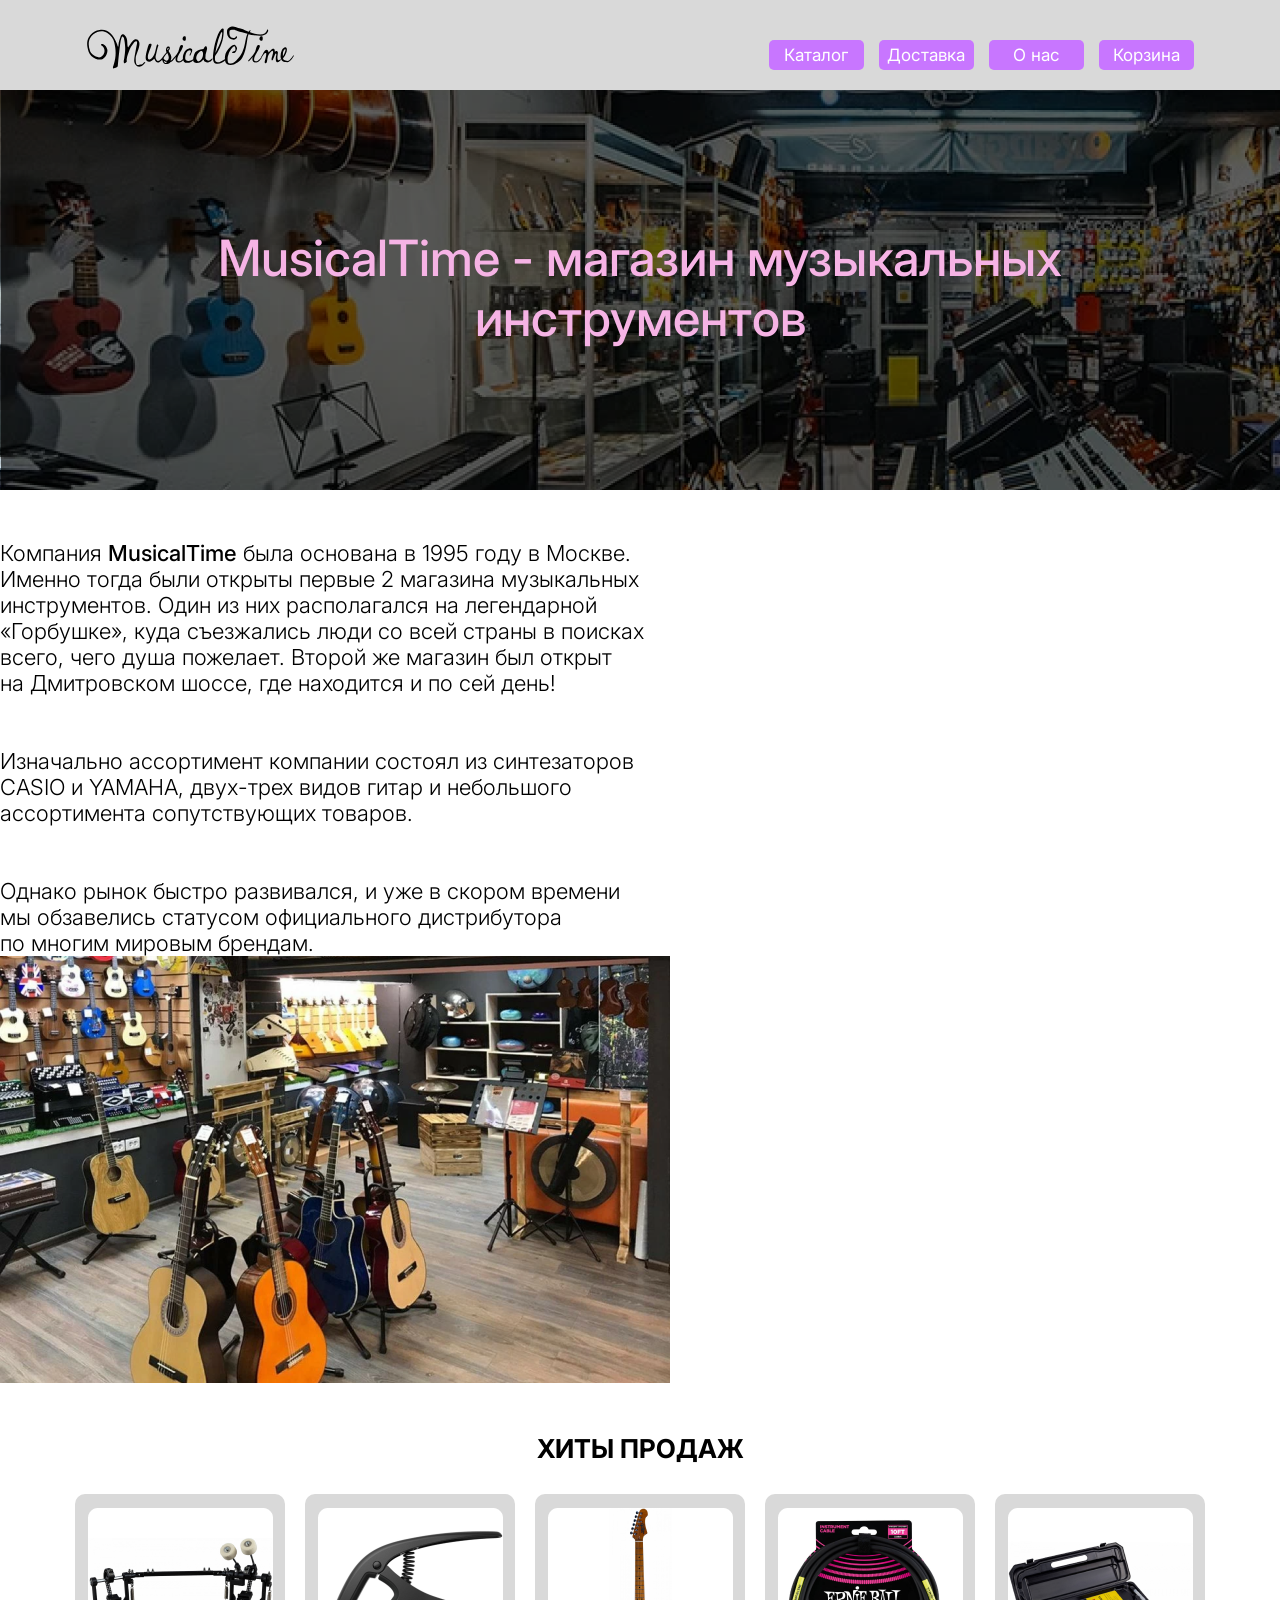
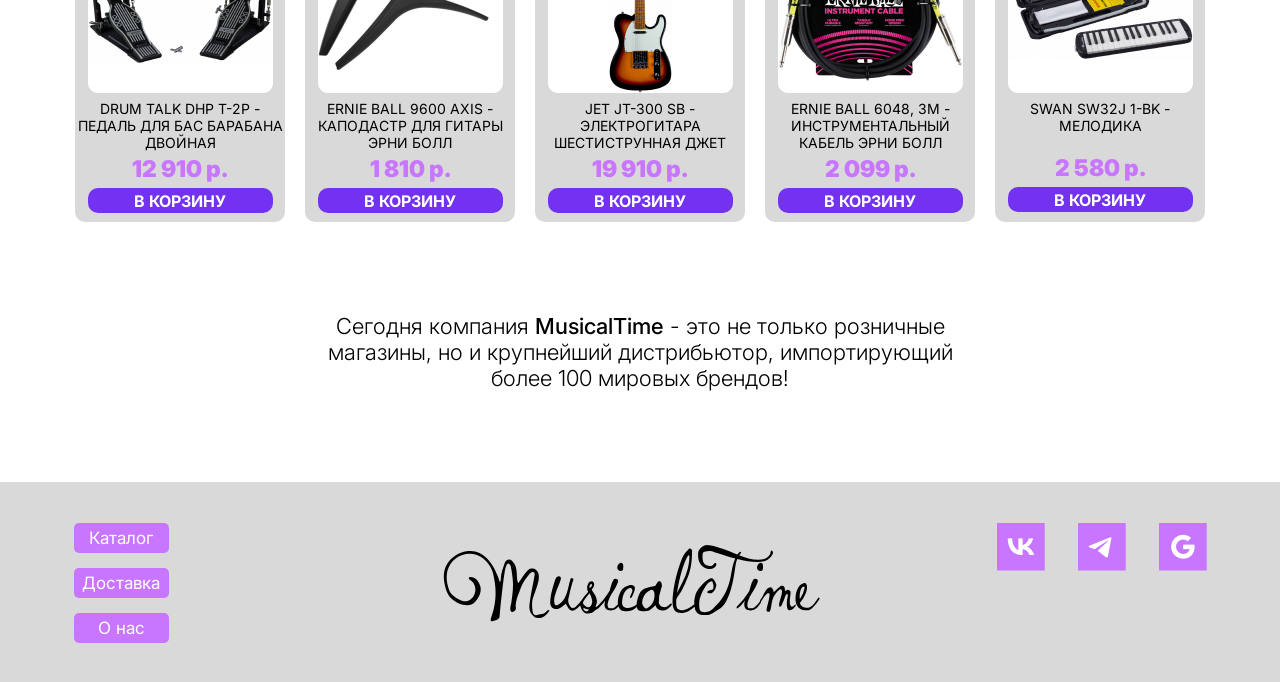
<file: index.html>
<!DOCTYPE html>
<html lang="en">
<head>
	<meta charset="UTF-8">
	<meta name="viewport" content="width=device-width, initial-scale=1.0">
	<link rel="preconnect" href="https://fonts.googleapis.com">
	<link rel="preconnect" href="https://fonts.gstatic.com" crossorigin>
	<link href="https://fonts.googleapis.com/css2?family=Inter:ital,opsz,wght@0,14..32,100..900;1,14..32,100..900&display=swap" rel="stylesheet">
	<link rel="stylesheet" href="style.css">
	<title>MusicakTime - Главная</title>
</head>
<body>
	<header class="header">
		<div class="nav">
			<div class="nav_flex">
				<a href="index.html">
					<img src="./foto/MusicalTime1.svg" alt="" class="logo1">
				</a>
				<div class="buttons">
					<button onclick="document.location='katalog.html'" class="but_nav">
						Каталог
					</button>
					<button class="but_nav">
						Доставка
					</button>
					<button onclick="document.location='katalog.html'" class="but_nav">
						О нас
					</button>
					<button onclick="document.location='oplata.html'" class="but_nav">
						Корзина
					</button>
				</div>
			</div>
		</div>
		<div class="shapka">
			<h1 class="h1_shapka">
				MusicalTime - магазин музыкальных <br> инструментов
			</h1>
		</div>
	</header>
	<div class="about_flex">
		<div class="con">
			<p class="p_about">
				Компания <span class="musical">MusicalTime</span> была основана в 1995 году в Москве. <br> Именно тогда были открыты первые 2 магазина музыкальных <br> инструментов. Один из них располагался на легендарной <br> «Горбушке», куда съезжались люди со всей страны в поисках <br> всего, чего душа пожелает. Второй же магазин был открыт <br> на Дмитровском шоссе, где находится и по сей день! <br> <br> <br> Изначально ассортимент компании состоял из синтезаторов <br> CASIO и YAMAHA, двух-трех видов гитар и небольшого <br> ассортимента сопутствующих товаров. <br> <br> <br> Однако рынок быстро развивался, и уже в скором времени <br> мы обзавелись статусом официального дистрибутора <br> по многим мировым брендам.
			</p>
			<img src="./foto/main_flex.png" alt="" class="abuot_img">
		</div>
	</div>
	<div class="con_prod">
		<h2 class="h2_hiti">
			ХИТЫ ПРОДАЖ
		</h2>
		<div class="kartochki_flex">
			<div class="kartochkA">
				<img src="./foto/pedal.png" alt="" class="img_kartochka">
				<p class="nazvanie">
					DRUM TALK DHP T-2P - ПЕДАЛЬ ДЛЯ БАС БАРАБАНА ДВОЙНАЯ
				</p>
				<p class="cena">
					12 910 р.
				</p>
				<button class="korzina" id="btn1" onclick="this.style.background='#C876FF'">
					В КОРЗИНУ
				</button>
			</div>
			<div class="kartochkA">
				<img src="./foto/kapod.png" alt="" class="img_kartochka">
				<p class="nazvanie">
					ERNIE BALL 9600 AXIS - КАПОДАСТР ДЛЯ ГИТАРЫ ЭРНИ БОЛЛ
				</p>
				<p class="cena">
					1 810 р.
				</p>
				<button class="korzina" id="btn2" onclick="this.style.background='#C876FF'">
					В КОРЗИНУ
				</button>
			</div>
			<div class="kartochkA">
				<img src="./foto/gitara.png" alt="" class="img_kartochka">
				<p class="nazvanie">
					JET JT-300 SB - ЭЛЕКТРОГИТАРА ШЕСТИСТРУННАЯ ДЖЕТ
				</p>
				<p class="cena">
					19 910 р.
				</p>
				<button class="korzina" id="btn3" onclick="this.style.background='#C876FF'">
					В КОРЗИНУ
				</button>
			</div>
			<div class="kartochkA">
				<img src="./foto/kabel.png" alt="" class="img_kartochka">
				<p class="nazvanie">
					ERNIE BALL 6048, 3М - ИНСТРУМЕНТАЛЬНЫЙ КАБЕЛЬ ЭРНИ БОЛЛ
				</p>
				<p class="cena">
					2 099 р.
				</p>
				<button class="korzina" id="btn4" onclick="this.style.background='#C876FF'">
					В КОРЗИНУ
				</button>
			</div>
			<div class="kartochkA">
				<img src="./foto/melodica.png" alt="" class="img_kartochka">
				<p class="nazvanie">
					SWAN SW32J 1-BK - МЕЛОДИКА
				</p>
				<p class="cena" style="	margin-top: 20px;">
					2 580 р.
				</p>
				<button class="korzina" id="btn5" onclick="this.style.background='#C876FF'">
					В КОРЗИНУ
				</button>
			</div>
		</div>
	</div>
	<p class="p_text">
		Сегодня компания <span class="musical">MusicalTime</span> - это не только розничные<br> магазины, но и крупнейший дистрибьютор, импортирующий<br> более 100 мировых брендов!
	</p>
	<footer class="footer">
		<div class="con_footer">
			<div class="but_footer">
				<button onclick="document.location='katalog.html'" class="but_nav" style="margin-top: 0px; margin-right: 0px;">
					Каталог
				</button>
				<button class="but_nav" style="margin-right: 0px;">
					Доставка
				</button>
				<button onclick="document.location='katalog.html'" class="but_nav" style="margin-right: 0px;">
					О нас
				</button>
			</div>
			<img src="./foto/logo2.svg" alt="" class="logo2">
			<div class="sotial">
				<a href="">
					<img src="./foto/vk.png" alt="" class="ico">
				</a>
				<a href="">
					<img src="./foto/tg.png" alt="" class="ico">
				</a>
				<a href="">
					<img src="./foto/google.png" alt="" class="ico" style="	margin-right: 0px;">
				</a>
			</div>
		</div>
	</footer>
	<script>
		document.getElementById('btn1').addEventListener('click', function() {
		this.textContent = 'В КОРЗИНЕ!';
});
		document.getElementById('btn2').addEventListener('click', function() {
		this.textContent = 'В КОРЗИНЕ!';
});	
		document.getElementById('btn3').addEventListener('click', function() {
		this.textContent = 'В КОРЗИНЕ!';
});
		document.getElementById('btn4').addEventListener('click', function() {
		this.textContent = 'В КОРЗИНЕ!';
});
		document.getElementById('btn5').addEventListener('click', function() {
		this.textContent = 'В КОРЗИНЕ!';
});
	</script>
</body>
</html>
</file>
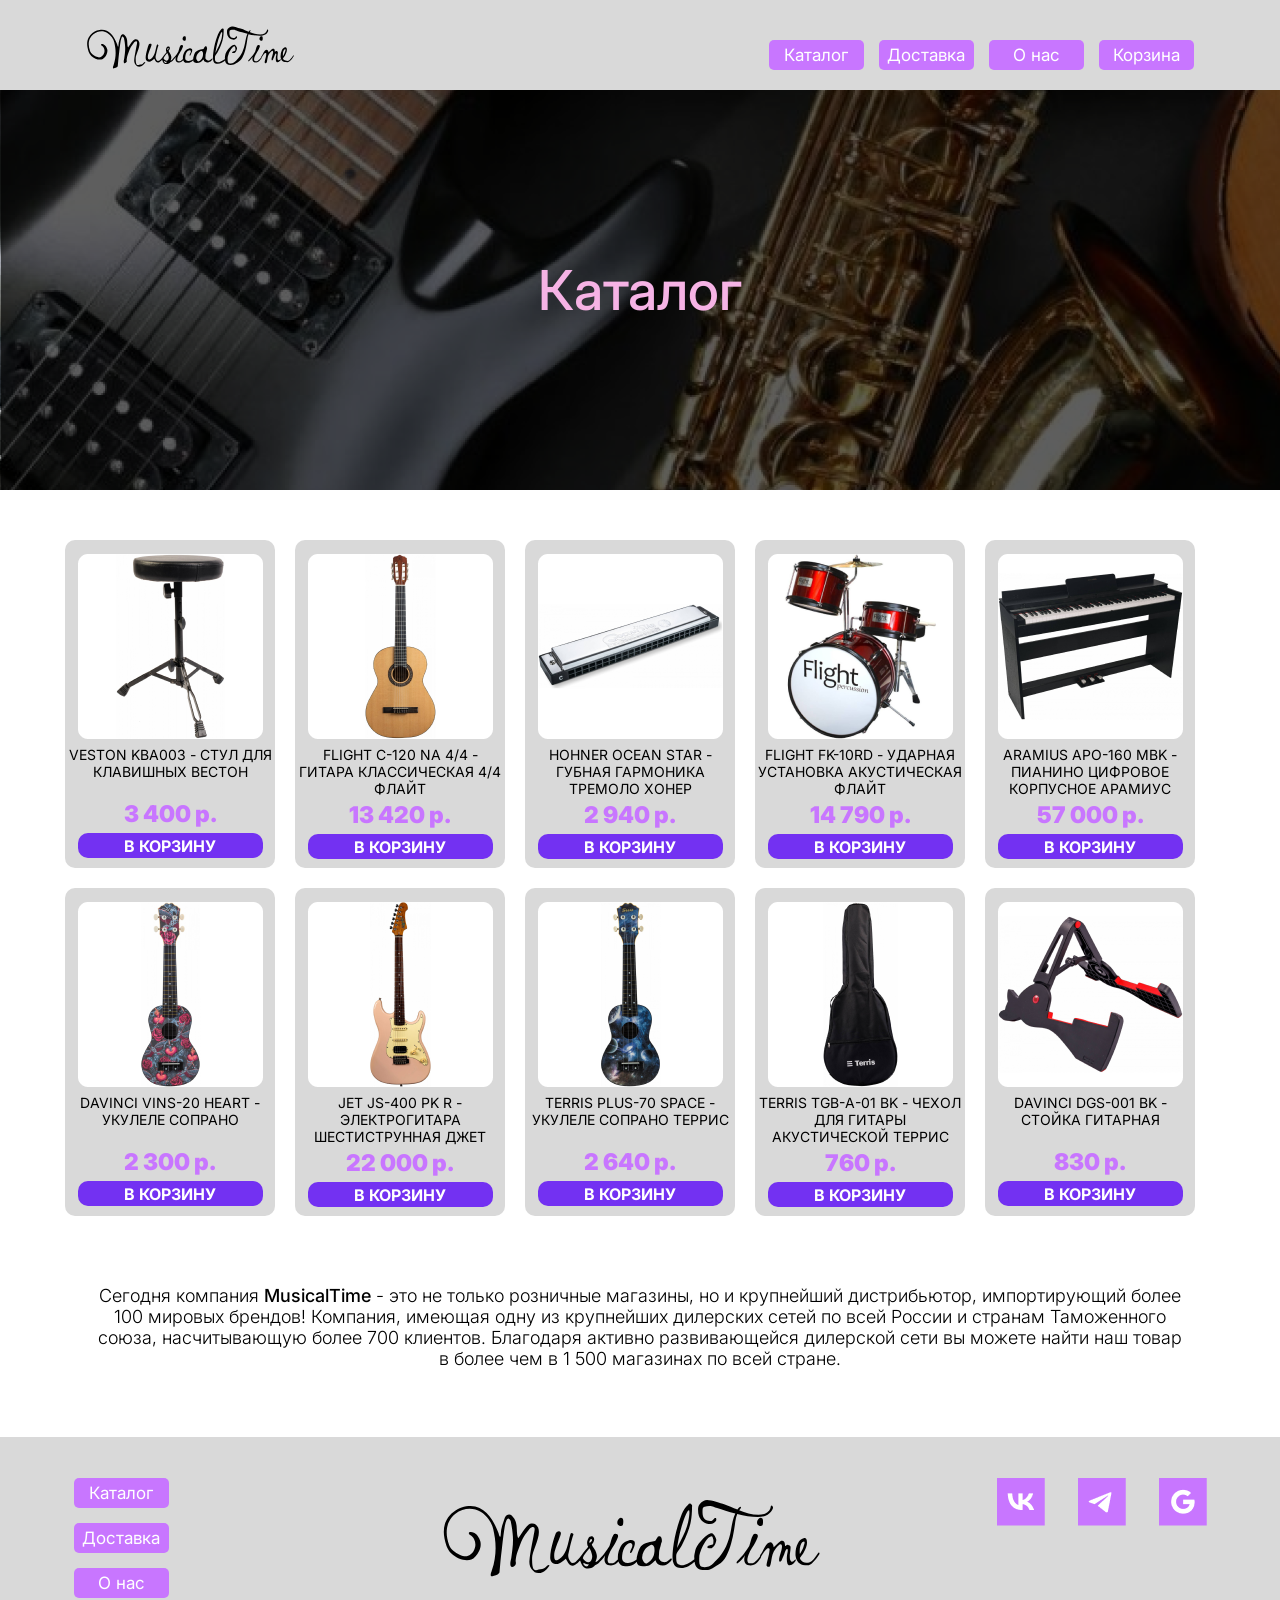
<file: katalog.html>
<!DOCTYPE html>
<html lang="en">
<head>
	<meta charset="UTF-8">
	<meta name="viewport" content="width=device-width, initial-scale=1.0">
	<link rel="preconnect" href="https://fonts.googleapis.com">
	<link rel="preconnect" href="https://fonts.gstatic.com" crossorigin>
	<link href="https://fonts.googleapis.com/css2?family=Inter:ital,opsz,wght@0,14..32,100..900;1,14..32,100..900&display=swap" rel="stylesheet">
	<link rel="stylesheet" href="style.css">
	<title>MusicakTime - Каталог</title>
</head>
<body>
	<header class="header">
		<div class="nav">
			<div class="nav_flex">
				<a href="index.html">
					<img src="./foto/MusicalTime1.svg" alt="" class="logo1">
				</a>
				<div class="buttons">
					<button onclick="document.location='katalog.html'" class="but_nav">
						Каталог
					</button>
					<button class="but_nav">
						Доставка
					</button>
					<button onclick="document.location='about.html'" class="but_nav">
						О нас
					</button>
					<button onclick="document.location='oplata.html'" class="but_nav">
						Корзина
					</button>
				</div>
			</div>
		</div>
		<div class="shapka" style="background-image: url(./foto/shapka_grid.png);">
			<h1 class="h1_shapka" style="font-size: 55px; margin-top: 29px;">
				Каталог
			</h1>
		</div>
	</header>
	<div class="con_grid">
		<div class="grid">
			<div class="kartochkA" style="margin-right: 20px;">
				<img src="./foto/stul.png" alt="" class="img_kartochka">
				<p class="nazvanie">
					VESTON KBA003 - СТУЛ ДЛЯ КЛАВИШНЫХ ВЕСТОН
				</p>
				<p class="cena" style="	margin-top: 20px;">
					3 400 р.
				</p>
				<button class="korzina" id="btn1" onclick="this.style.background='#C876FF'">
					В КОРЗИНУ
				</button>
			</div>
			<div class="kartochkA">
				<img src="./foto/gitara_grid.png" alt="" class="img_kartochka">
				<p class="nazvanie">
					FLIGHT C-120 NA 4/4 - ГИТАРА КЛАССИЧЕСКАЯ 4/4 ФЛАЙТ
				</p>
				<p class="cena">
					13 420 р.
				</p>
				<button class="korzina" id="btn2" onclick="this.style.background='#C876FF'">
					В КОРЗИНУ
				</button>
			</div>
			<div class="kartochkA">
				<img src="./foto/garm.png" alt="" class="img_kartochka">
				<p class="nazvanie">
					HOHNER OCEAN STAR  - ГУБНАЯ ГАРМОНИКА ТРЕМОЛО ХОНЕР
				</p>
				<p class="cena">
					2 940 р.
				</p>
				<button class="korzina" id="btn3" onclick="this.style.background='#C876FF'">
					В КОРЗИНУ
				</button>
			</div>
			<div class="kartochkA">
				<img src="./foto/ustanovka.png" alt="" class="img_kartochka">
				<p class="nazvanie">
					FLIGHT FK-10RD - УДАРНАЯ УСТАНОВКА АКУСТИЧЕСКАЯ ФЛАЙТ
				</p>
				<p class="cena">
					14 790 р.
				</p>
				<button class="korzina" id="btn4" onclick="this.style.background='#C876FF'">
					В КОРЗИНУ
				</button>
			</div>
			<div class="kartochkA" style="margin-right: 0px;">
				<img src="./foto/piano.png" alt="" class="img_kartochka">
				<p class="nazvanie">
					ARAMIUS APO-160 MBK - ПИАНИНО ЦИФРОВОЕ КОРПУСНОЕ АРАМИУС
				</p>
				<p class="cena">
					57 000 р.
				</p>
				<button class="korzina" id="btn5" onclick="this.style.background='#C876FF'">
					В КОРЗИНУ
				</button>
			</div>
			<div class="kartochkA">
				<img src="./foto/ukulele.png" alt="" class="img_kartochka">
				<p class="nazvanie">
					DAVINCI VINS-20 HEART - УКУЛЕЛЕ СОПРАНО
				</p>
				<p class="cena" style="	margin-top: 20px;">
					2 300 р.
				</p>
				<button class="korzina" id="btn6" onclick="this.style.background='#C876FF'">
					В КОРЗИНУ
				</button>
			</div>
			<div class="kartochkA">
				<img src="./foto/el_git1.png" alt="" class="img_kartochka">
				<p class="nazvanie">
					JET JS-400 PK R - ЭЛЕКТРОГИТАРА ШЕСТИСТРУННАЯ ДЖЕТ
				</p>
				<p class="cena">
					22 000 р.
				</p>
				<button class="korzina" id="btn7" onclick="this.style.background='#C876FF'">
					В КОРЗИНУ
				</button>
			</div>
			<div class="kartochkA">
				<img src="./foto/ukulele2.png" alt="" class="img_kartochka">
				<p class="nazvanie">
					TERRIS PLUS-70 SPACE - УКУЛЕЛЕ СОПРАНО ТЕРРИС
				</p>
				<p class="cena" style="	margin-top: 20px;">
					2 640 р.
				</p>
				<button class="korzina" id="btn8" onclick="this.style.background='#C876FF'">
					В КОРЗИНУ
				</button>
			</div>
			<div class="kartochkA">
				<img src="./foto/chehol.png" alt="" class="img_kartochka">
				<p class="nazvanie">
					TERRIS TGB-A-01 BK - ЧЕХОЛ ДЛЯ ГИТАРЫ АКУСТИЧЕСКОЙ ТЕРРИС
				</p>
				<p class="cena">
					760 р.
				</p>
				<button class="korzina" id="btn9" onclick="this.style.background='#C876FF'">
					В КОРЗИНУ
				</button>
			</div>
			<div class="kartochkA">
				<img src="./foto/stoyka.png" alt="" class="img_kartochka">
				<p class="nazvanie">
					DAVINCI DGS-001 BK - СТОЙКА ГИТАРНАЯ
				</p>
				<p class="cena" style="	margin-top: 20px;">
					830 р.
				</p>
				<button class="korzina" id="btn10" onclick="this.style.background='#C876FF'">
					В КОРЗИНУ
				</button>
			</div>
		</div>
	</div>
	<p class="p_grid">
		Сегодня компания <span class="musical">MusicalTime</span> - это не только розничные магазины, но и крупнейший дистрибьютор, импортирующий более <br> 100 мировых брендов! Компания, имеющая одну из крупнейших дилерских сетей по всей России и странам Таможенного <br> союза, насчитывающую более 700 клиентов. Благодаря активно развивающейся дилерской сети вы можете найти наш товар <br> в более чем в 1 500 магазинах по всей стране.
	</p>
	<footer class="footer">
		<div class="con_footer">
			<div class="but_footer">
				<button onclick="document.location='katalog.html'" class="but_nav" style="margin-top: 0px; margin-right: 0px;">
					Каталог
				</button>
				<button class="but_nav" style="margin-right: 0px;">
					Доставка
				</button>
				<button onclick="document.location='katalog.html'" class="but_nav" style="margin-right: 0px;">
					О нас
				</button>
			</div>
			<img src="./foto/logo2.svg" alt="" class="logo2">
			<div class="sotial">
				<a href="">
					<img src="./foto/vk.png" alt="" class="ico">
				</a>
				<a href="">
					<img src="./foto/tg.png" alt="" class="ico">
				</a>
				<a href="">
					<img src="./foto/google.png" alt="" class="ico" style="	margin-right: 0px;">
				</a>
			</div>
		</div>
	</footer>
	<script>
		document.getElementById('btn1').addEventListener('click', function() {
		this.textContent = 'В КОРЗИНЕ!';
});
		document.getElementById('btn2').addEventListener('click', function() {
		this.textContent = 'В КОРЗИНЕ!';
});	
		document.getElementById('btn3').addEventListener('click', function() {
		this.textContent = 'В КОРЗИНЕ!';
});
		document.getElementById('btn4').addEventListener('click', function() {
		this.textContent = 'В КОРЗИНЕ!';
});
		document.getElementById('btn5').addEventListener('click', function() {
		this.textContent = 'В КОРЗИНЕ!';
});
			document.getElementById('btn6').addEventListener('click', function() {
			this.textContent = 'В КОРЗИНЕ!';
	});
			document.getElementById('btn7').addEventListener('click', function() {
			this.textContent = 'В КОРЗИНЕ!';
	});	
			document.getElementById('btn8').addEventListener('click', function() {
			this.textContent = 'В КОРЗИНЕ!';
	});
			document.getElementById('btn9').addEventListener('click', function() {
			this.textContent = 'В КОРЗИНЕ!';
	});
			document.getElementById('btn10').addEventListener('click', function() {
			this.textContent = 'В КОРЗИНЕ!';
	});
		</script>
</body>
</html>
</file>
<file: style.css>
html {
	box-sizing: border-box;
}
*, *::before, *::after{
	box-sizing: inherit;
}
img{
	display: block;
	max-width: 100%;
}
h1, h2, h3, h4, h5, h6, p {
	padding: 0;
	margin: 0;
}
body{
	margin: 0;
	font-family: "Inter", sans-serif;
	font-weight: 400;
}
.nav {
	display: flex;
	flex-direction: column;
	align-items: center;
	width: 100%;
	height: 90px;
	background-color: #D9D9D9;
}
.nav_flex {
	display: flex;
	align-items: center;
	flex-direction: row;
  flex-wrap: wrap;
	margin-top: 25px;
}
.buttons {
	padding-left: 475px;
	display: flex;
  flex-direction: row;
  flex-wrap: wrap;
}
.but_nav {
	font-family: "Inter", sans-serif;
	padding: 0px;
	width: 95px;
	height: 30px;
	background-color: #C876FF;
	color: #fff;
	border-radius: 5px;
	border: none;
	margin-right: 15px;
	margin-top: 15px;
	font-weight: 400;
	font-size: 17px;
	transition: 0.3s;
}
.but_nav:last-child {
	margin-right: 0px;
}
.but_nav:hover {
	background-color: #20125B;
	font-weight: 500;
	font-size: 18px;
}
.but_nav:active {
	background-color: #F6B3E5;
}
.shapka {
	display: flex;
	flex-direction: column;
  align-items: center;
	background-image: url(./foto/shapka_flex.png);
	height: 400px;
	background-repeat: no-repeat;
  background-size: cover;
}
.h1_shapka {
	font-size: 50px;
	font-weight: 500;
	color: #F6B3E5;
	text-align: center;
	padding-top: 138px;
}
.about_flex {
	display: flex;
	flex-direction: column;
  align-items: center;
	padding-top: 50px;
}
.con {
	display: flex;
	flex-direction: row;
  flex-wrap: wrap;
}
.p_about {
	font-size: 22px;
	font-weight: 300;
	margin-right: 20px;
}
.musical {
	font-weight: 500;
}
.abuot_img {
	width: 670px;
	height: 427px;
}
.con_prod {
	display: flex;
	flex-direction: column;
  align-items: center;
	margin-top: 50px;
}
.h2_hiti {
	font-weight: 700;
	font-size: 26px;
}
.kartochki_flex {
	display: flex;
	flex-wrap: wrap;
  flex-direction: row;
	margin-top: 30px;
	margin-bottom: 91px;
}
.kartochkA {
	width: 210px;
	height: 328px;
	display: flex;
	flex-direction: column;
  align-items: center;
	background-color: #D9D9D9;
	border-radius: 10px;
	margin-right: 20px;
	transition: 0.3s;
}
.kartochkA:last-child {
	margin-right: 0px;
}
.kartochkA:hover {
	background-color: #F6B3E5;
}
.img_kartochka {
	margin-top: 14px;
}
.nazvanie {
	font-weight: 400;
	font-size: 14px;
	text-align: center;
	margin-top: 7px;
}
.cena {
	font-weight: 900;
	font-size: 23px;
	color: #C876FF;
	margin-top: 4px;
}
.korzina {
	width: 185px;
	height: 25px;
	background-color: #7331F2;
	color: #fff;
	font-weight: 700;
	font-size: 16px;
	border: none;
	border-radius: 10px;
	font-family: "Inter", sans-serif;
	margin-top: 5px;
	transition: 0.3s;
}
.korzina:hover {
	background-color: #fff;
	color: #7331F2;
}
.p_text {
	text-align: center;
	margin-bottom: 91px;
	font-weight: 300;
	font-size: 22px;
}
.footer {
	width: 100%;
	height: 200px;
	background-color: #D9D9D9;
	display: flex;
	flex-direction: column;
	align-items: center;
}
.con_footer {
	display: flex;
	flex-direction: row;
  flex-wrap: wrap;
	margin-top: 41px;
}
.but_footer {
	display: flex;
	flex-direction: column;
}
.logo2 {
	margin-right: 177px;
	margin-left: 274px;
}
.sotial {
	display: flex;
}
.ico {
	width: 48px;
	height: 48px;
	margin-right: 33px;
}
.con_grid {
	display: flex;
	flex-direction: column;
  align-items: center;
	margin-top: 50px;
	margin-bottom: 69px;
	flex-wrap: wrap;
}
.grid {
	display: grid;
	grid-template-columns: repeat(5, 2fr);
	grid-row-gap: 20px;
}
.p_grid {
	text-align: center;
	margin-bottom: 68px;
	font-weight: 300;
	font-size: 18px;
}
.h1_boot {
	text-align: center;
	font-weight: 500;
	font-size: 55px;
	color: #F6B3E5;
}
.h3_boot {
	font-size: 32px;
	font-weight: 400;
	margin-bottom: 25px;
}
.forma_vopr {
	display: flex;
}
.col1_1 {
	padding-right: 30px;
}
.label {
	font-weight: 400;
	font-size: 15px;
	color: #F6B3E5;
}
.input1 {
	width: 325px;
	height: 56px;
	background-color: #D9D9D9;
	border: none;
	border-radius: 10px;
	transition: 0.3s;
}
.input1:hover {
	border: 2px solid #C876FF;
}
.input1:focus {
	outline: none;
	border: 2px solid #7331F2;
}
.karta {
	width: 508px;
	height: 264px;
	box-shadow: 4px 0px 15px 0px #666666;
	border-radius: 10px;
	background-color: #D6D4D4;
}
.label2 {
	font-weight: 500;
	font-size: 18px;
	padding-left: 28px;
	margin-top: 77px;
}
.inp_karta_1 {
	width: 451px;
	height: 50px;
	border-radius: 10px;
	border: none;
	margin-left: 28px;
	transition: 0.3s;
}
.inp_karta_1:hover {
	border: 2px solid #A5A5A5;
}
.inp_karta_2 {
	transition: 0.3s;
	width: 140px;
	height: 50px;
	border-radius: 10px;
	border: none;
	margin-left: 28px;
	display: flex;
}
.inp_karta_2:hover {
	border: 2px solid #A5A5A5;
}
.karta2 {
	width: 150px;
	height: 264px;
	background-color: #EAEAEA;
	border-radius: 10px;
	padding-top: 39px;
	z-index: -1;
}
.poloska {
	width: 150px;
	height: 46px;
	background-color: #D9D9D9;
	margin-bottom: 46px;
}
.label3 {
	font-weight: 400;
	font-size: 16px;
	color: #666666;
	padding-left: 14px;
}
.inp_karta_3 {
	width: 87px;
	height: 40px;
	border-radius: 10px;
	border: none;
	margin-left: 14px;
	margin-top: 6px;
	transition: 0.3s;
}
.inp_karta_3:hover {
	border: 2px solid #A5A5A5;
}
.p_karta {
	font-weight: 400;
	font-size: 12px;
	color: #666666;
	padding-left: 14px;
	padding-top: 6px;
}
.all_karta {
	display: flex;
}
.col2 {
	margin-left: 20px;
}
.btn {
	width: 210px;
	height: 53px;
	background-color: #7331F2;
	color: #fff;
	border-radius: 10px;
	font-weight: 600;
	font-size: 25px;
	line-height: 0px;
	padding-block: 0px;
	padding-inline: 0px;
	border-width: 0px;
	transition: 0.3s;
	margin-bottom: 174px;
}
.btn-primary:hover {
	background-color: #F6B3E5;
}
.btn-primary:focus {
	background-color: #20125B;
	border: none;
}
.oplata {
	width: 900px;
	height: 450px;
	background-color: #E2E2E2;
	border: none;
	opacity: 0.9;
}
.close {
	position: absolute;
	right: 25px;
	top: 25px;
	font-size: 45px;
	font-weight: 500;
	color: #C876FF;
	border: none;
	background: none;
	transition: 0.3s;
}
.h1_opl {
	text-align: center;
	font-size: 40px;
	font-weight: 500;
	color: #7331F2;
	padding-top: 146px;
}
.h2_opl {
	text-align: center;
	text-align: center;
	font-size: 30px;
	font-weight: 500;
	color: #535353;
	padding-top: 31px;
}
.close:hover {
	color: #7331F2;
}
</file>
